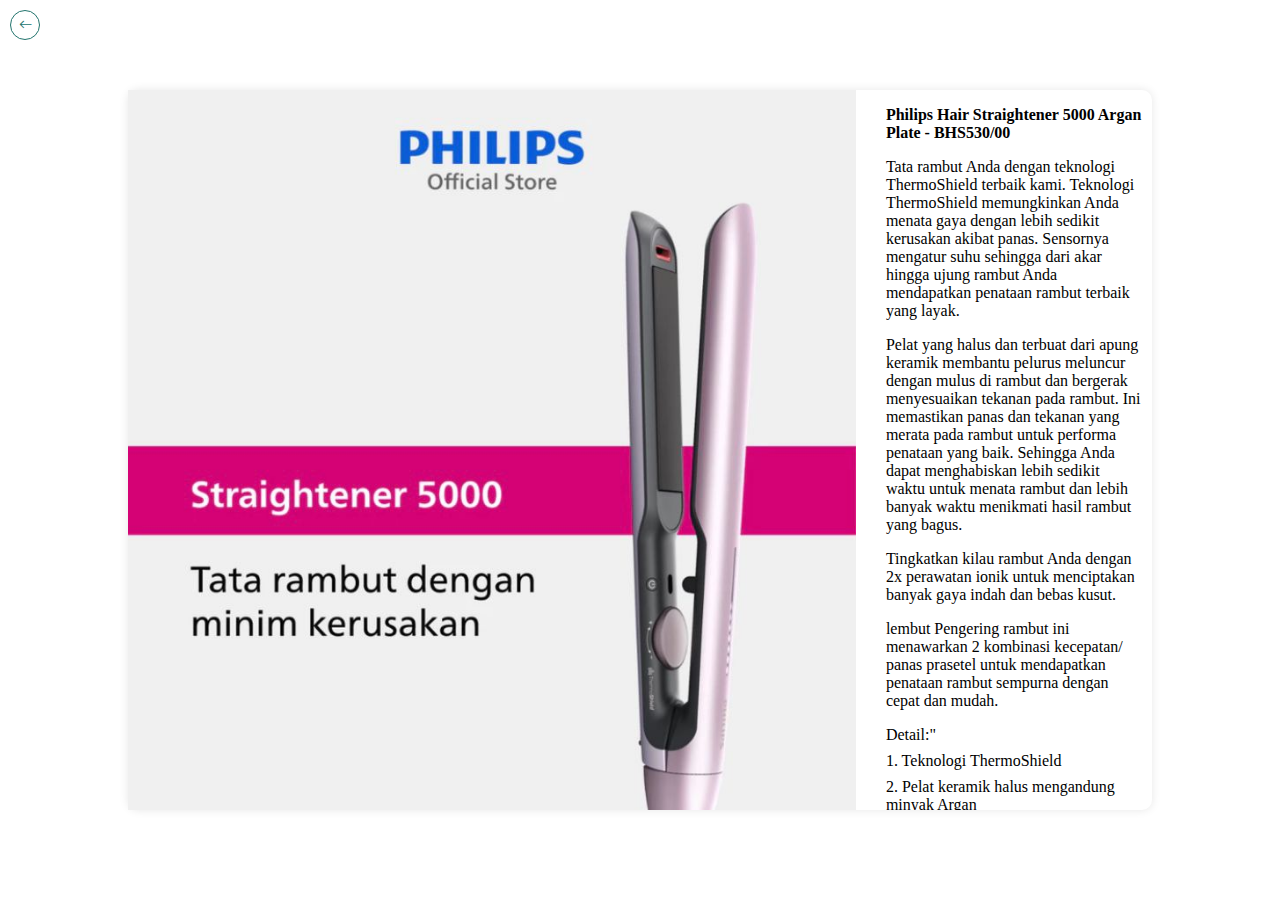
<file: dua.html>
<!DOCTYPE html>
<html lang="en">

<head>
    <meta charset="UTF-8">
    <meta name="viewport" content="width=device-width, initial-scale=1.0">
    <title>Philips Hair Straightener 5000 Argan Plate - BHS530/00</title>
    <link rel="stylesheet" href="detail.css">
    <link rel="stylesheet" href="https://cdn.jsdelivr.net/npm/bootstrap-icons@1.10.5/font/bootstrap-icons.css">
    <link rel="icon" href="img/no-keranjang.png" type="image/png">
</head>

<body>
    <button class="kembali-1" onclick="location.href='home.html';"><i class="bi bi-arrow-left"></i></button>
    <div class="content">
        <button class="kembali-2" onclick="location.href='home.html';"><i class="bi bi-arrow-left"></i></button>
        <div class="wadah">
            <img src="img/2.jpg" alt="img" class="gambar">
            <div class="detail">
                <p style="font-weight: bold;">Philips Hair Straightener 5000 Argan Plate - BHS530/00
                </p>
                <p>Tata rambut Anda dengan teknologi ThermoShield terbaik kami. Teknologi ThermoShield memungkinkan Anda
                    menata gaya dengan lebih sedikit kerusakan akibat panas. Sensornya mengatur suhu sehingga dari akar
                    hingga ujung rambut Anda mendapatkan penataan rambut terbaik yang layak.
                </p>
                <p>Pelat yang halus dan terbuat dari apung keramik membantu pelurus meluncur dengan mulus di rambut dan
                    bergerak menyesuaikan tekanan pada rambut. Ini memastikan panas dan tekanan yang merata pada rambut
                    untuk performa penataan yang baik. Sehingga Anda dapat menghabiskan lebih sedikit waktu untuk menata
                    rambut dan lebih banyak waktu menikmati hasil rambut yang bagus.
                </p>
                <p>Tingkatkan kilau rambut Anda dengan 2x perawatan ionik untuk menciptakan banyak gaya indah dan bebas
                    kusut.
                </p>
                <p>lembut Pengering rambut ini menawarkan 2 kombinasi kecepatan/ panas prasetel untuk mendapatkan
                    penataan
                    rambut sempurna dengan cepat dan mudah.
                </p>
                <p>Detail:"</p>
                <p style="margin-top: -8px;">1. Teknologi ThermoShield
                </p>
                <p style="margin-top: -8px;">2. Pelat keramik halus mengandung minyak Argan
                </p>
                <p style="margin-top: -8px;">3. Sistem 2x ionik</p>
                <div class="tombol">
                    <button class="cek" onclick="window.location.href='https://mutiaraningsih977.blogspot.com/2024/06/philips-hair-straightener-5000-argan.html';">Cek detail</button>
                    <button class="keranjang"> Cekout<i class="bi bi-cart4"></i></button>
                </div>
            </div>
        </div>
    </div>
</body>

</html>
</file>
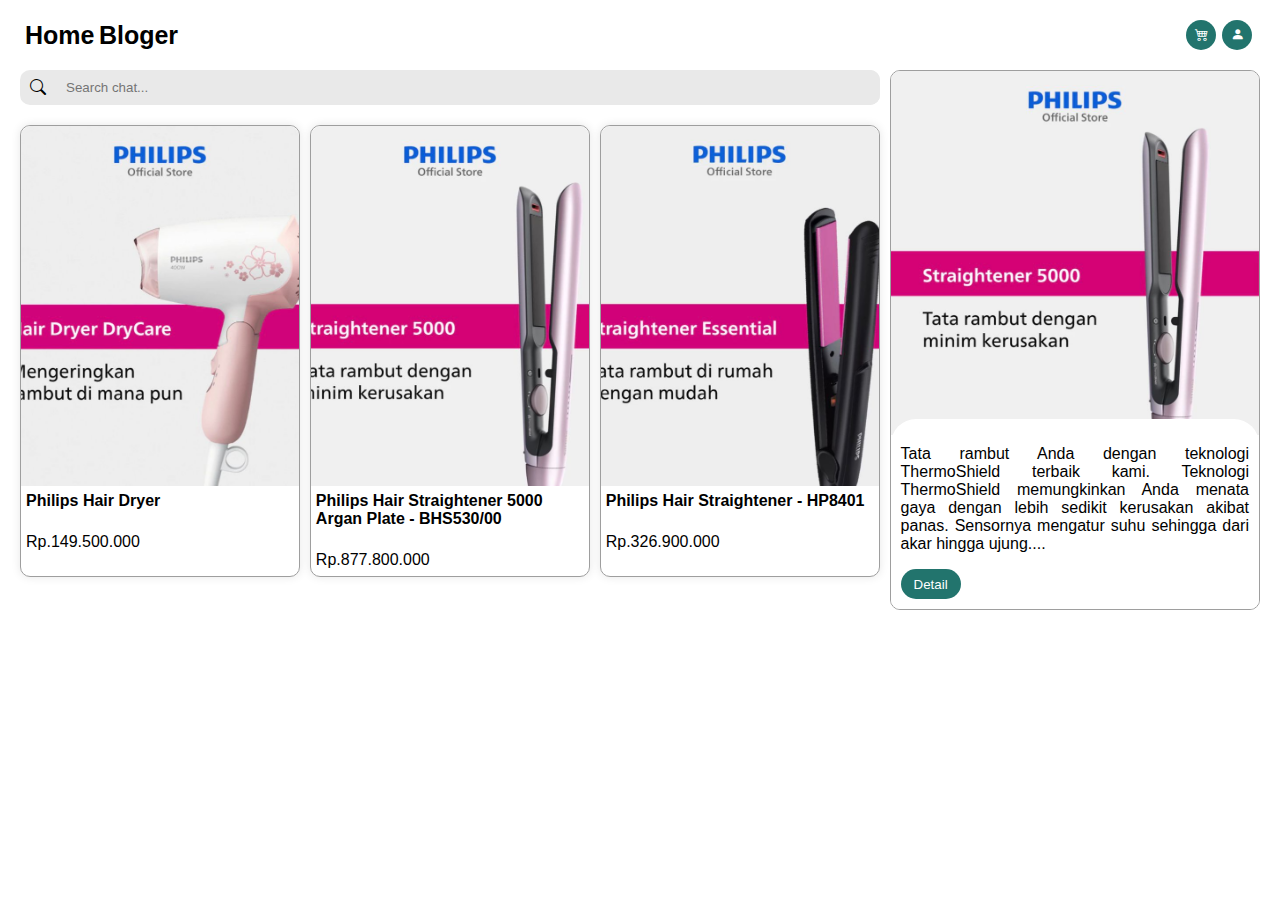
<file: home.html>
<!DOCTYPE html>
<html lang="en">

<head>
    <meta charset="UTF-8">
    <meta name="viewport" content="width=device-width, initial-scale=1.0">
    <link rel="stylesheet" href="home.css">
    <link rel="stylesheet" href="https://cdn.jsdelivr.net/npm/bootstrap-icons@1.10.5/font/bootstrap-icons.css">
    <title>Home</title>
    <link rel="icon" href="img/no-keranjang.png" type="image/png">
</head>

<body>
    <div class="card-body">
        <div class="navbar">
            <div class="link">
                <a href="home.html">Home</a>
                <a href="https://mutiaraningsih977.blogspot.com/">Bloger</a>
            </div>
            <div class="icon">
                <button class="keranjang"><i class="bi bi-cart4"></i></button>
                <button class="user"><i class="bi bi-person-fill"></i></button>
            </div>
        </div>
        <div class="content">
            <div class="isi">
                <div class="search-container">
                    <i class="bi bi-search"></i>
                    <input type="text" id="searchInput" class="search-box" placeholder="Search chat...">
                </div>
                <div class="jualan">
                    <a href="satu.html">
                        <div class="card-1">
                            <img src="img/1.jpg" alt="img" class="img-jualan">
                            <div class="harga">
                                <p style="font-weight: bold;">Philips Hair Dryer
                                </p>
                                <p>Rp.149.500.000
                                </p>
                            </div>
                        </div>
                    </a>
                    <a href="dua.html">
                        <div class="card-1">
                            <img src="img/2.jpg" alt="img" class="img-jualan">
                            <div class="harga">
                                <p style="font-weight: bold;">Philips Hair Straightener 5000 Argan Plate - BHS530/00
                                </p>
                                <p>Rp.877.800.000
                                </p>
                            </div>
                        </div>
                    </a>
                    <a href="tiga.html">
                        <div class="card-1">
                            <img src="img/3.jpg" alt="img" class="img-jualan">
                            <div class="harga">
                                <p style="font-weight: bold;">Philips Hair Straightener - HP8401
                                </p>
                                <p>Rp.326.900.000
                                </p>
                            </div>
                        </div>
                    </a>
                </div>
            </div>
            <div class="detail">
                <img src="img/2.jpg" alt="img" class="img-detail">
                <div class="deskripsi">
                    <p>Tata rambut Anda dengan teknologi ThermoShield terbaik kami. Teknologi ThermoShield memungkinkan
                        Anda menata gaya dengan lebih sedikit kerusakan akibat panas. Sensornya mengatur suhu sehingga
                        dari akar hingga ujung....
                    </p>
                    <button class="des" onclick="window.location.href='https://mutiaraningsih977.blogspot.com/2024/06/philips-hair-straightener-5000-argan.html';">Detail</button>
                </div>
            </div>
        </div>
    </div>
</body>

</html>
</file>
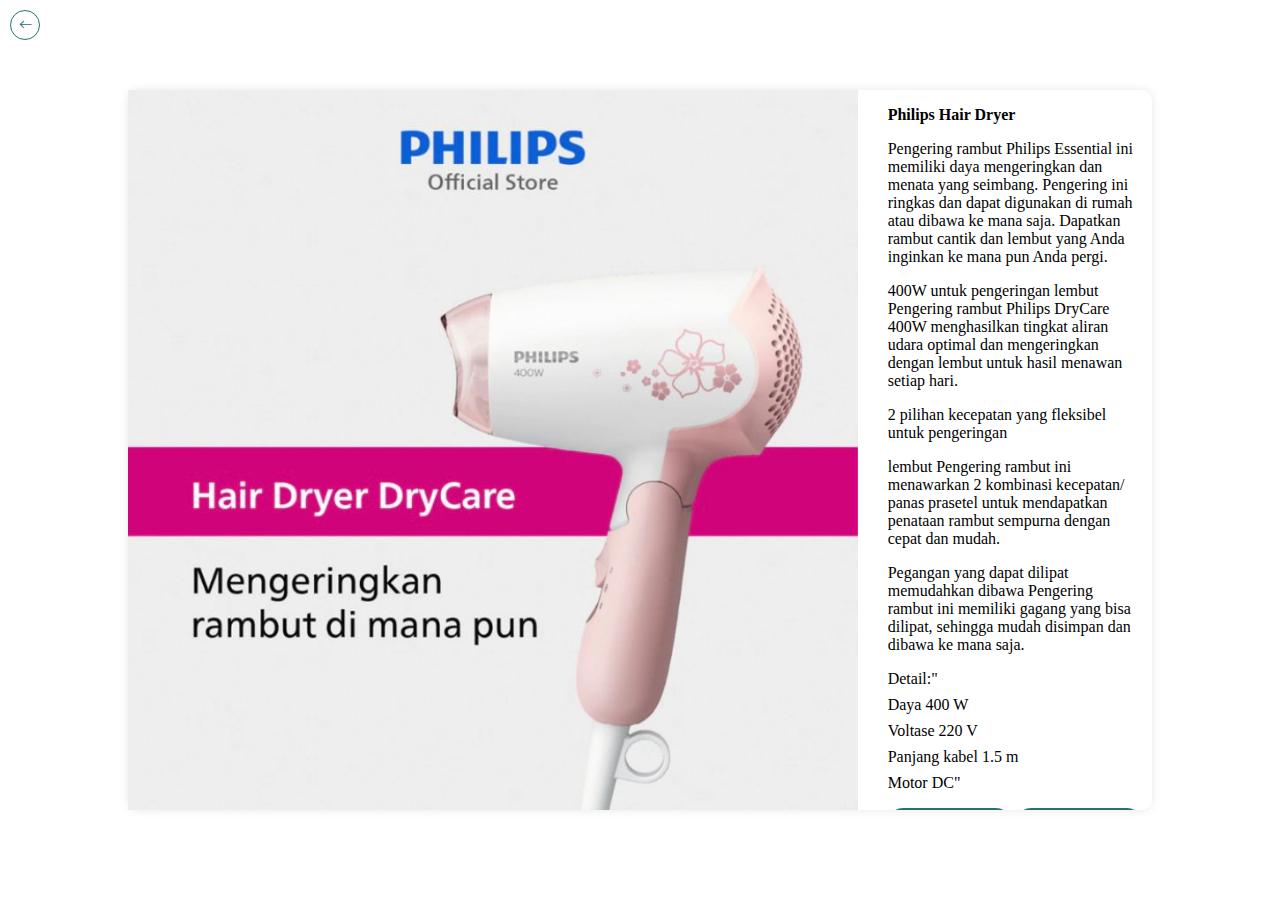
<file: satu.html>
<!DOCTYPE html>
<html lang="en">

<head>
    <meta charset="UTF-8">
    <meta name="viewport" content="width=device-width, initial-scale=1.0">
    <title>Philips Hair Dryer</title>
    <link rel="stylesheet" href="detail.css">
    <link rel="stylesheet" href="https://cdn.jsdelivr.net/npm/bootstrap-icons@1.10.5/font/bootstrap-icons.css">
    <link rel="icon" href="img/no-keranjang.png" type="image/png">
</head>

<body>
    <button class="kembali-1" onclick="location.href='home.html';"><i class="bi bi-arrow-left"></i></button>
    <div class="content">
        <button class="kembali-2" onclick="location.href='home.html';"><i class="bi bi-arrow-left"></i></button>
        <div class="wadah">
            <img src="img/1.jpg" alt="img" class="gambar">
            <div class="detail">
                <p style="font-weight: bold;">Philips Hair Dryer
                </p>
                <p>Pengering rambut Philips Essential ini memiliki daya mengeringkan dan menata yang seimbang. Pengering
                    ini
                    ringkas dan dapat digunakan di rumah atau dibawa ke mana saja. Dapatkan rambut cantik dan lembut
                    yang
                    Anda inginkan ke mana pun Anda pergi.
                </p>
                <p>400W untuk pengeringan lembut Pengering rambut Philips DryCare 400W menghasilkan tingkat aliran udara
                    optimal dan mengeringkan dengan lembut untuk hasil menawan setiap hari.
                </p>
                <p>2 pilihan kecepatan yang fleksibel untuk pengeringan
                </p>
                <p>lembut Pengering rambut ini menawarkan 2 kombinasi kecepatan/ panas prasetel untuk mendapatkan
                    penataan
                    rambut sempurna dengan cepat dan mudah.
                </p>
                <p>Pegangan yang dapat dilipat memudahkan dibawa Pengering rambut ini memiliki gagang yang bisa dilipat,
                    sehingga mudah disimpan dan dibawa ke mana saja.
                </p>
                <p>Detail:"</p>
                <p style="margin-top: -8px;">Daya 400 W</p>
                <p style="margin-top: -8px;">Voltase 220 V</p>
                <p style="margin-top: -8px;">Panjang kabel 1.5 m</p>
                <p style="margin-top: -8px;">Motor DC"</p>
                <div class="tombol">
                    <button class="cek" onclick="window.location.href='https://mutiaraningsih977.blogspot.com/2024/06/philips-hair-dryer.html';">Cek detail</button>
                    <button class="keranjang"> Cekout<i class="bi bi-cart4"></i></button>
                </div>
            </div>
        </div>
    </div>
</body>

</html>
</file>
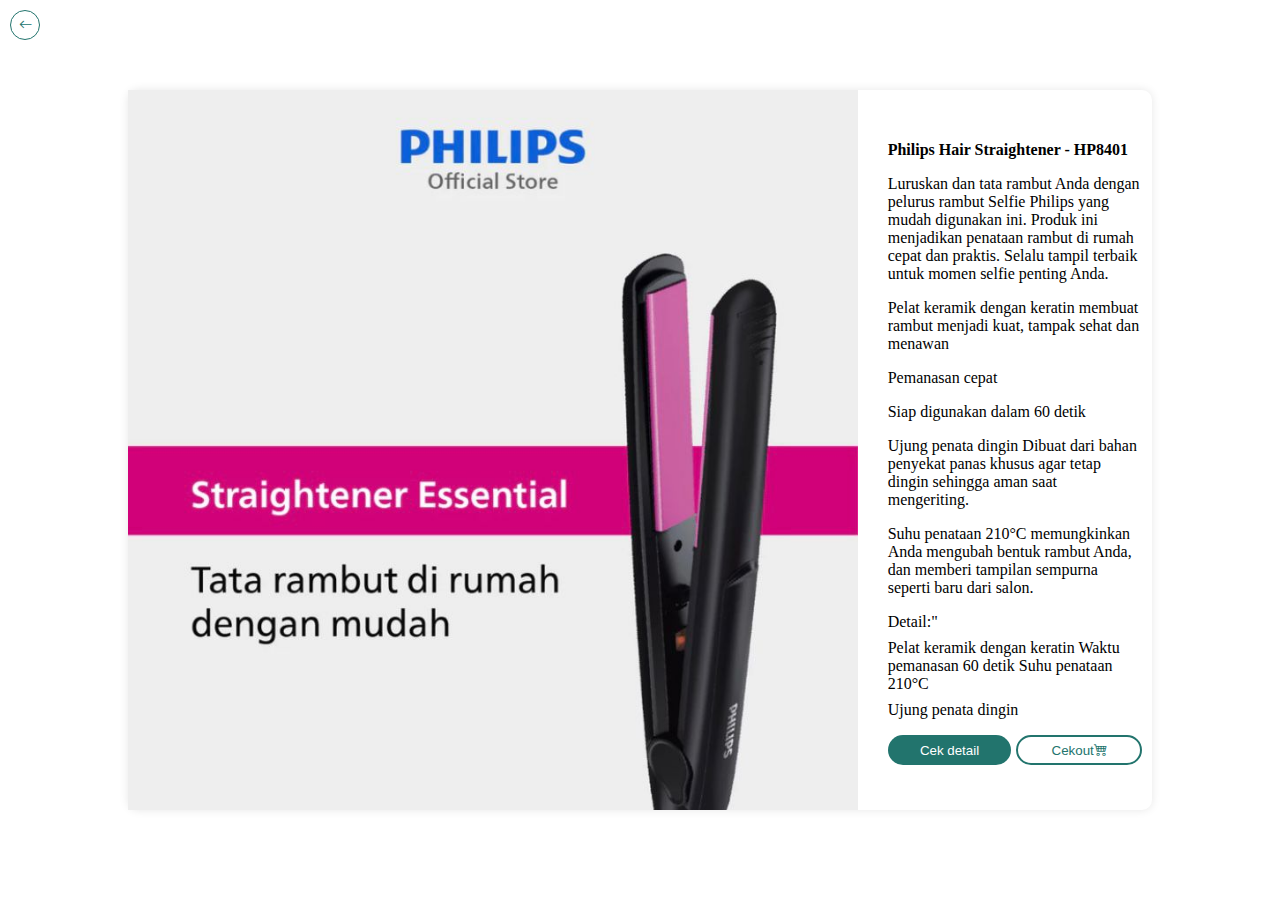
<file: tiga.html>
<!DOCTYPE html>
<html lang="en">

<head>
    <meta charset="UTF-8">
    <meta name="viewport" content="width=device-width, initial-scale=1.0">
    <title>Philips Hair Straightener - HP8401
    </title>
    <link rel="stylesheet" href="detail.css">
    <link rel="stylesheet" href="https://cdn.jsdelivr.net/npm/bootstrap-icons@1.10.5/font/bootstrap-icons.css">
    <link rel="icon" href="img/no-keranjang.png" type="image/png">
</head>

<body>
    <button class="kembali-1" onclick="location.href='home.html';"><i class="bi bi-arrow-left"></i></button>
    <div class="content">
        <button class="kembali-2" onclick="location.href='home.html';"><i class="bi bi-arrow-left"></i></button>
        <div class="wadah">
            <img src="img/3.jpg" alt="img" class="gambar">
            <div class="detail">
                <p style="font-weight: bold;">Philips Hair Straightener - HP8401
                </p>
                <p>Luruskan dan tata rambut Anda dengan pelurus rambut Selfie Philips yang mudah digunakan ini. Produk
                    ini menjadikan penataan rambut di rumah cepat dan praktis. Selalu tampil terbaik untuk momen selfie
                    penting Anda.
                </p>
                <p>Pelat keramik dengan keratin membuat rambut menjadi kuat, tampak sehat dan menawan
                </p>
                <p>Pemanasan cepat
                </p>
                <p>Siap digunakan dalam 60 detik
                </p>
                <p>Ujung penata dingin Dibuat dari bahan penyekat panas khusus agar tetap dingin sehingga aman saat
                    mengeriting.
                </p>
                <p>Suhu penataan 210°C memungkinkan Anda mengubah bentuk rambut Anda, dan memberi tampilan sempurna
                    seperti baru dari salon.
                </p>
                <p>Detail:"</p>
                <p style="margin-top: -8px;">Pelat keramik dengan keratin
                    Waktu pemanasan 60 detik
                    Suhu penataan 210°C
                </p>
                <p style="margin-top: -8px;">Ujung penata dingin</p>
                <div class="tombol">
                    <button class="cek" onclick="window.location.href='https://mutiaraningsih977.blogspot.com/2024/06/philips-hair-straightener-hp8401.html';">Cek detail</button>
                    <button class="keranjang"> Cekout<i class="bi bi-cart4"></i></button>
                </div>
            </div>
        </div>
    </div>
</body>

</html>
</file>
<file: detail.css>
body {
    margin: 0;
    padding: 0;
    height: 100vh;
}

.kembali-1,
.kembali-2 {
    position: absolute;
    left: 0;
    top: 0;
    margin-top: 10px;
    margin-left: 10px;
    background-color: transparent;
    color: #22746d;
    border: 1px solid #22746d;
    width: 30px;
    height: 30px;
    border-radius: 50px;
}

.kembali-2 {
    display: none;
}

.content {
    position: absolute;
    top: 50%;
    left: 50%;
    transform: translate(-50%, -50%);
    height: calc(100vh * 0.80);
    width: calc(100vw * 0.80);
    border-radius: 10px;
    box-shadow: 0 0 10px rgba(0, 0, 0, 0.1);
}

.wadah {
    display: flex;
    align-items: center;
    gap: 20px;
    height: 100%;
    overflow: hidden;
}

.gambar {
    height: 100%;
    object-fit: contain;
}

.detail {
    overflow-y: auto;
    max-height: 100%;
    padding: 10px;
}

.tombol {
    display: flex;
    align-items: center;
    margin-bottom: 10px;
}

.cek {
    width: 90%;
    height: 30px;
    border-radius: 50px;
    background-color: #22746d;
    color: #fff;
    border: none;
    margin-right: 5px;
    cursor: pointer;
}

.keranjang {
    width: 90%;
    height: 30px;
    border-radius: 50px;
    border: 2px solid #22746d;
    background-color: #fff;
    color: #22746d;
    cursor: pointer;
}

@media (max-width: 768px) {
    .content {
        height: 100%;
        width: 100%;
    }

    .wadah {
        display: block;
    }

    .gambar {
        height: 60%;
    }

    .detail {
        margin-top: -20px;
        border-top-left-radius: 35px;
        border-top-right-radius: 35px;
        background-color: #fff;
        z-index: 1;
        position: relative;
        overflow-y: auto;
        max-height: 40%;
    }

    .kembali-2 {
        display: block;
    }

    .kembali-1 {
        display: none;
    }
}
</file>
<file: home.css>
body {
    margin: 0;
    padding: 0;
    height: 100vh;
    font-family: acme, sans-serif;
}

.card-body {
    padding: 10px;
}

.navbar {
    display: flex;
    align-items: center;
    padding: 10px;
}

.link {
    font-weight: bold;
    margin-left: 5px;
    color: #000;
}

.navbar a {
    text-decoration: none;
    color: #000;
    font-size: 25px;
}

.icon {
    margin-left: auto;
    margin-right: 8px;
    font-size: 20px;
}

.keranjang,
.user {
    height: 30px;
    width: 30px;
    border: none;
    border-radius: 50%;
    background-color: #22746d;
    color: #fff;
    cursor: pointer;
}

.content {
    display: flex;
    padding: 10px;
    overflow: hidden;
}

.isi {
    width: 70%;
}

.search-container {
    display: flex;
    justify-content: space-between;
    align-items: center;
    margin-bottom: 20px;
    height: 35px;
    border-radius: 10px;
    padding-left: 10px;
    gap: 10px;
    background-color: rgb(233, 233, 233);
}

.search-box {
    flex: 1;
    padding: 10px;
    border-top-right-radius: 10px;
    border-bottom-right-radius: 10px;
    border: none;
    background-color: rgb(233, 233, 233);

}

.search-box:focus {
    border: none;
    outline: none;
}

.jualan {
    display: grid;
    grid-template-columns: repeat(3, 1fr);
    gap: 10px;
}

.jualan a {
    text-decoration: none;
}

.card-1 {
    border-radius: 10px;
    box-shadow: 0 0 10px rgba(0, 0, 0, 0.1);
    height: 450px;
    margin-bottom: 10px;
    flex: 1;
    border: 1px solid #9e9e9e;
}

.img-jualan {
    height: 80%;
    width: 100%;
    object-fit: cover;
    border-top-left-radius: 10px;
    border-top-right-radius: 10px;
}
.harga p {
    text-decoration: none;
    color: #000;
    margin-top: -3px;
    padding: 5px;
}

.detail {
    border-radius: 10px;
    margin-left: 10px;
    width: 30%;
    overflow: hidden;
    height: 100%;
    border: 1px solid #9e9e9e;
}

.img-detail {
    height: 60%;
    width: 100%;
    object-fit: cover;
}

.deskripsi {
    padding: 10px;
    margin-top: -20px;
    border-top-left-radius: 25px;
    border-top-right-radius: 25px;
    background-color: #fff;
    z-index: 1;
    position: relative;
}

.deskripsi p {
    text-align: justify;
}

.des {
    width: 60px;
    height: 30px;
    border-radius: 15px;
    color: #fff;
    border: none;
    background-color: #22746d;
    cursor: pointer;
}

@media (max-width: 768px) {
    .isi {
        width: 100%;
    }

    .detail {
        display: none;
    }

    .jualan {
        display: block;
    }

    .card-1 {
        height: 500px;
    }
}
</file>
